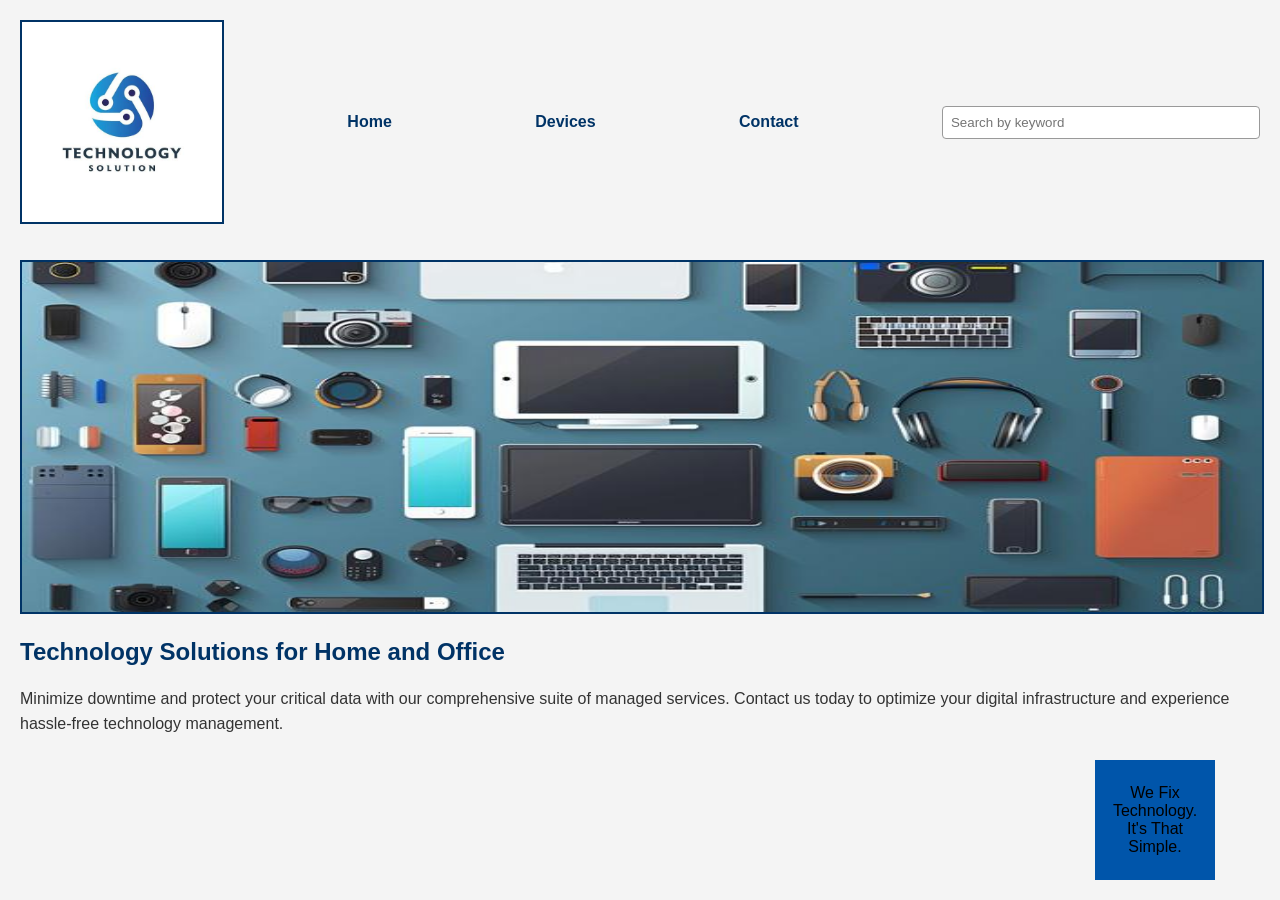
<file: index.html>
<!DOCTYPE html>
<html>

<head>
    <meta charset="UTF-8">
    <link rel="stylesheet" href="style.css">
    
    <title>Technology Solutions</title>
</head>

<body>
    <header>
        <img src = "Technology Solutions Logo.jpg" width="200px" height="200px" alt ="Tech Solutions Logo">
        <a href="index.html">Home</a>
        <a href="devices.html">Devices</a>
        <a href="contacts.html">Contact</a>
        <input type="text" placeholder="Search by keyword">
    </header>

    <br><br>

    <img src="A New Home Page Banner.jpg" class="home-page">

    <h2>Technology Solutions for Home and Office</h2>

    <p>
        Minimize downtime and protect your critical data with our comprehensive suite of managed services.
        Contact us today to optimize your digital infrastructure and experience hassle-free technology management.
    </p>

    <div class = "home-info">We Fix Technology. It's That Simple.</div>

</body>

</html>
</file>
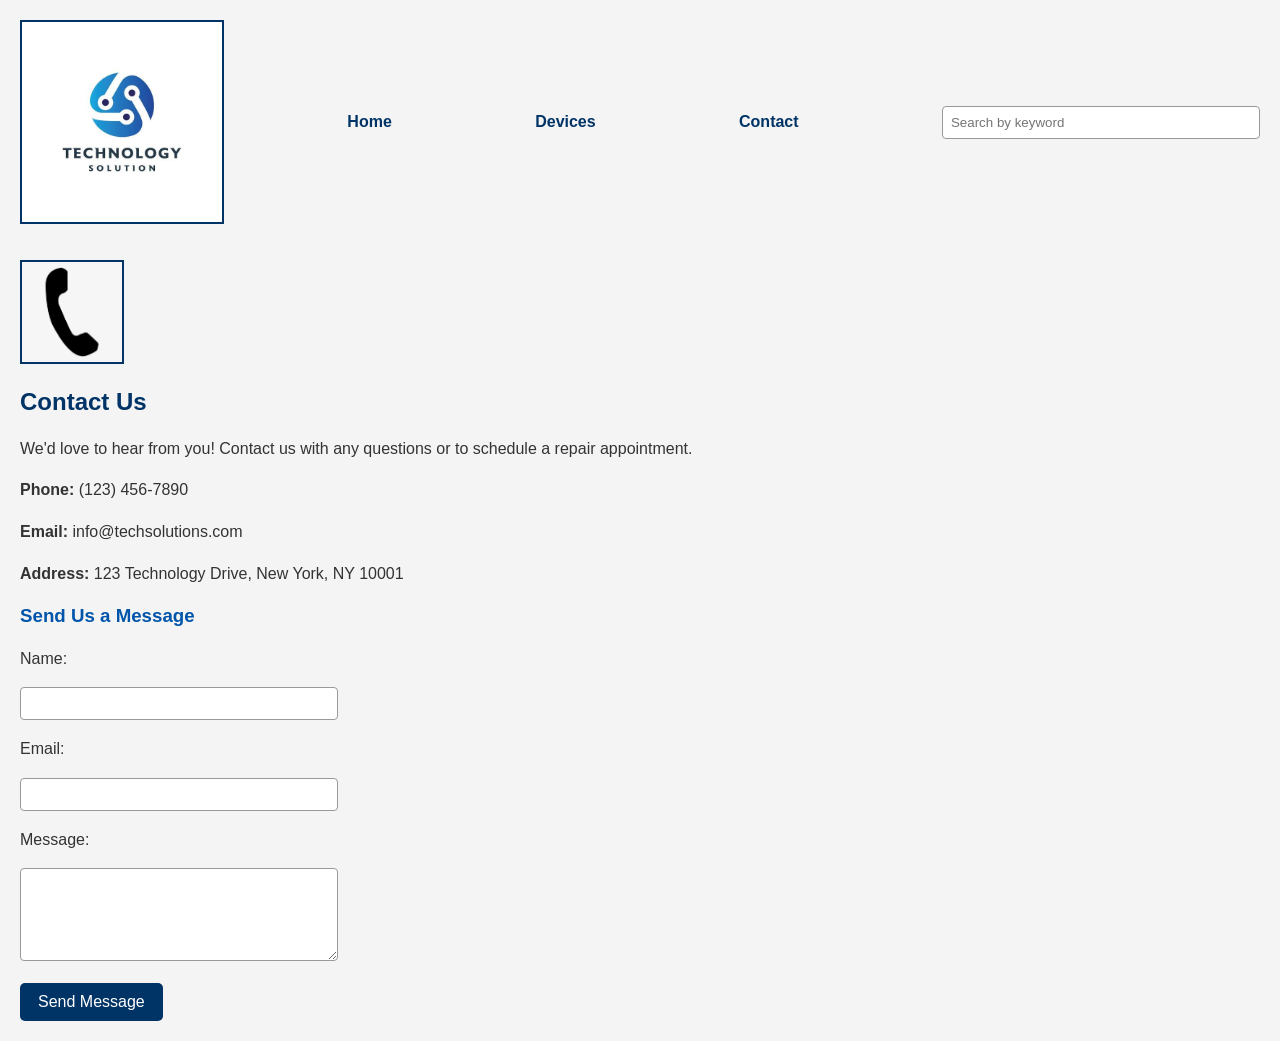
<file: contacts.html>
<!DOCTYPE html>
<html>

<head>
    <title>Contact Us</title>
    <link rel="stylesheet" href="style.css">
</head>

<body>
    <header>
        <img src = "Technology Solutions Logo.jpg" width="200px" height="200px" alt ="Tech Solutions Logo">
        <a href="index.html">Home</a>
        <a href="devices.html">Devices</a>
        <a href="contacts.html">Contact</a>
        <input type="text" placeholder="Search by keyword">
    </header>

    <br><br>

    <img src="Contact Icon.png" class="contact">

    <h2>Contact Us</h2>

    <p>
        We'd love to hear from you! Contact us with any questions or to schedule
        a repair appointment.
    </p>

    <p><b>Phone:</b> (123) 456-7890</p>

    <p><b>Email:</b> info@techsolutions.com</p>

    <p><b>Address:</b> 123 Technology Drive, New York, NY 10001</p>

    <h3>Send Us a Message</h3>

    <p>Name:</p>
    <input type="text">

    <p>Email:</p>
    <input type="email">

    <p>Message:</p>
    <textarea rows="5" cols="40"></textarea>

    <br><br>

    <button>Send Message</button>

</body>

</html>
</file>
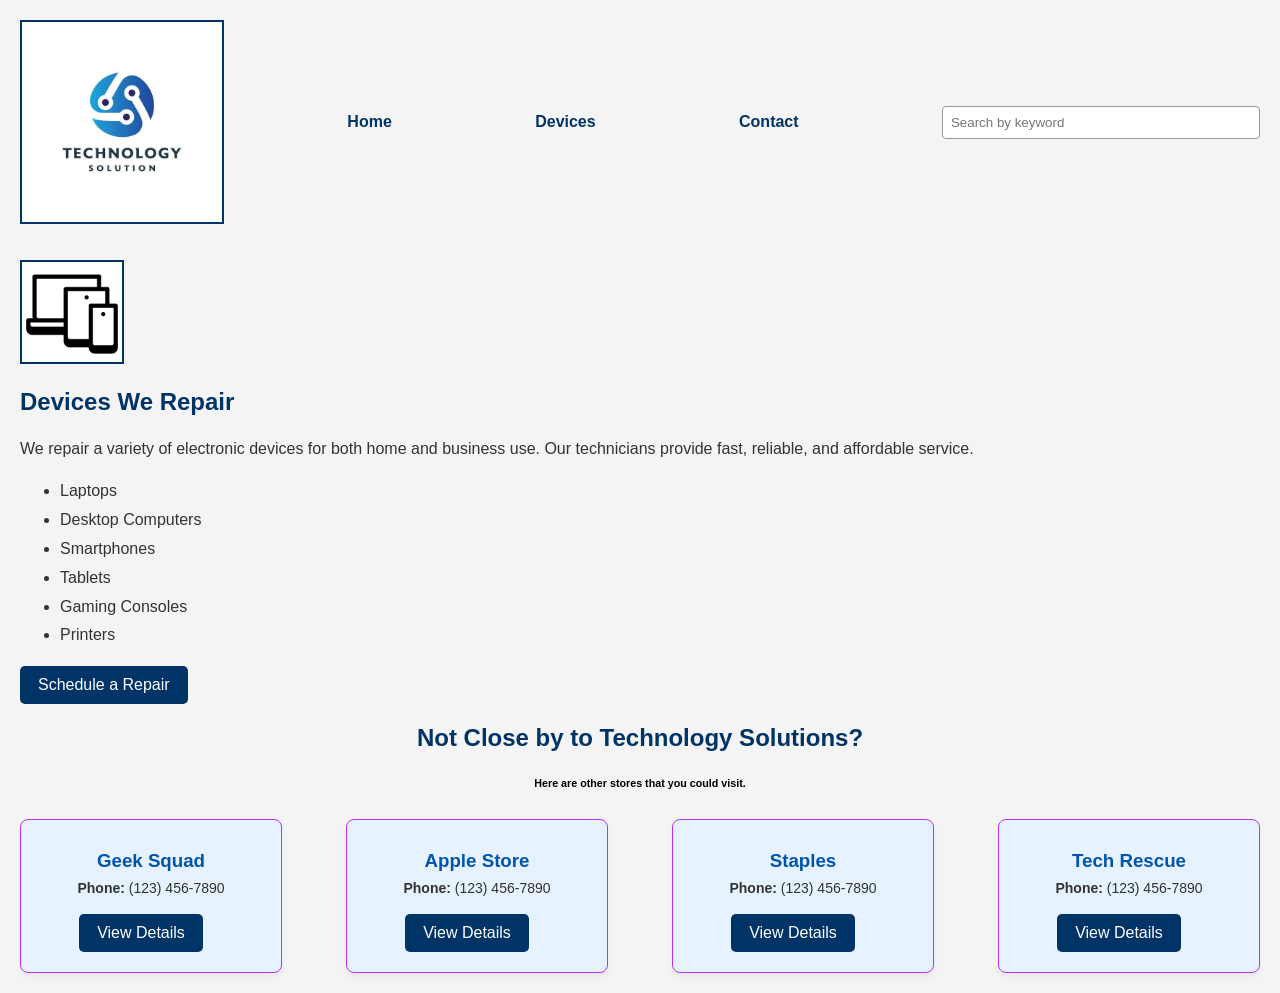
<file: devices.html>
<!DOCTYPE html>
<html>

<head>
    <title>Devices</title>
    <link rel="stylesheet" href="style.css">
</head>

<body>
    <header>
        <img src = "Technology Solutions Logo.jpg" width="200px" height="200px" alt ="Tech Solutions Logo">
        <a href="index.html">Home</a>
        <a href="devices.html">Devices</a>
        <a href="contacts.html">Contact</a>
        <input type="text" placeholder="Search by keyword">
    </header>

    <br><br>

    <img src="Devices Icon New.jpg" class="devices">

    <h2>Devices We Repair</h2>

    <p>
        We repair a variety of electronic devices for both home and business use.
        Our technicians provide fast, reliable, and affordable service.
    </p>

    <ul>
        <li>Laptops</li>
        <li>Desktop Computers</li>
        <li>Smartphones</li>
        <li>Tablets</li>
        <li>Gaming Consoles</li>
        <li>Printers</li>
    </ul>

    <button>Schedule a Repair</button>

    <h2 class = "repair">Not Close by to Technology Solutions?</h2>
    <h6>Here are other stores that you could visit.</h6>

    <div id = "repairCards"></div>
    <script src = "script.js"></script>

</body>

</html>
</file>
<file: style.css>
body {
    font-family: Arial, Helvetica, sans-serif;
    background-color: #f4f4f4;
    color: #333333;
    margin: 20px;
}

header {
    display: flex;
    justify-content: space-between;
    align-items: center;
}

h2:first-of-type {
    color: #003366;
}

a {
    text-decoration: none;
    color: #003366;
    font-weight: bold;
    margin-right: 20px;
}

a:hover {
    color: #0077cc;
}

input[type="text"],
input[type="email"],
textarea {
    width: 300px;
    padding: 8px;
    border: 1px solid #999999;
    border-radius: 4px;
}

img {
    border: 2px solid #003366;
}

h2 {
    color: #003366;
}

h3 {
    color: #0055aa;
}

p {
    line-height: 1.6;
}

ul {
    line-height: 1.8;
}

button {
    background-color: #003366;
    color: white;
    border: none;
    padding: 10px 18px;
    font-size: 16px;
    border-radius: 5px;
    cursor: pointer;
}

button:hover {
    background-color: #0055aa;
}

.devices {
    width: 100px;
    height: 100px;
}

.home-page {
    width: 100%;
    height: 350px;
}

.contact {
    width: 100px;
    height: 100px;
}

.home-info {
    background-color: #0055aa;
    color: black;
    position: absolute;
    bottom: 20px;  
    right: 65px;  
    width: 120px; 
    height: 120px;
    display: flex;
    align-items: center;   
    justify-content: center; 
    text-align: center;
    padding: 10px;
    box-sizing: border-box;
}

h6 {
    color: #000;
    text-align: center;
}

.repair {
    text-align: center;
}

#repairCards {
    display: flex;
    flex-direction: row;
    gap: 20px;
    margin-top: 30px;
    justify-content: space-between;
}

.store-card {
    background-color: #e6f2ff;
    border: 1px solid #bd31ff;
    border-radius: 8px;
    padding: 20px;
    width: 220px;
    text-align: center;
    box-shadow: 0 4px 6px rgba(0, 0, 0, 0.05);
    transition: transform 0.2s ease;
}

.store-card:hover {
    transform: translateY(-5px)
}

.store-logo {
  height: 60px;
  max-width: 100px;
  object-fit: contain;
  margin-bottom: 10px;
  border: none !important;
  background: transparent;
}

.store-card h3 {
  margin: 10px 0 5px 0;
}

.store-card p {
  margin: 0 0 15px 0;
  font-size: 14px;
}
</file>
